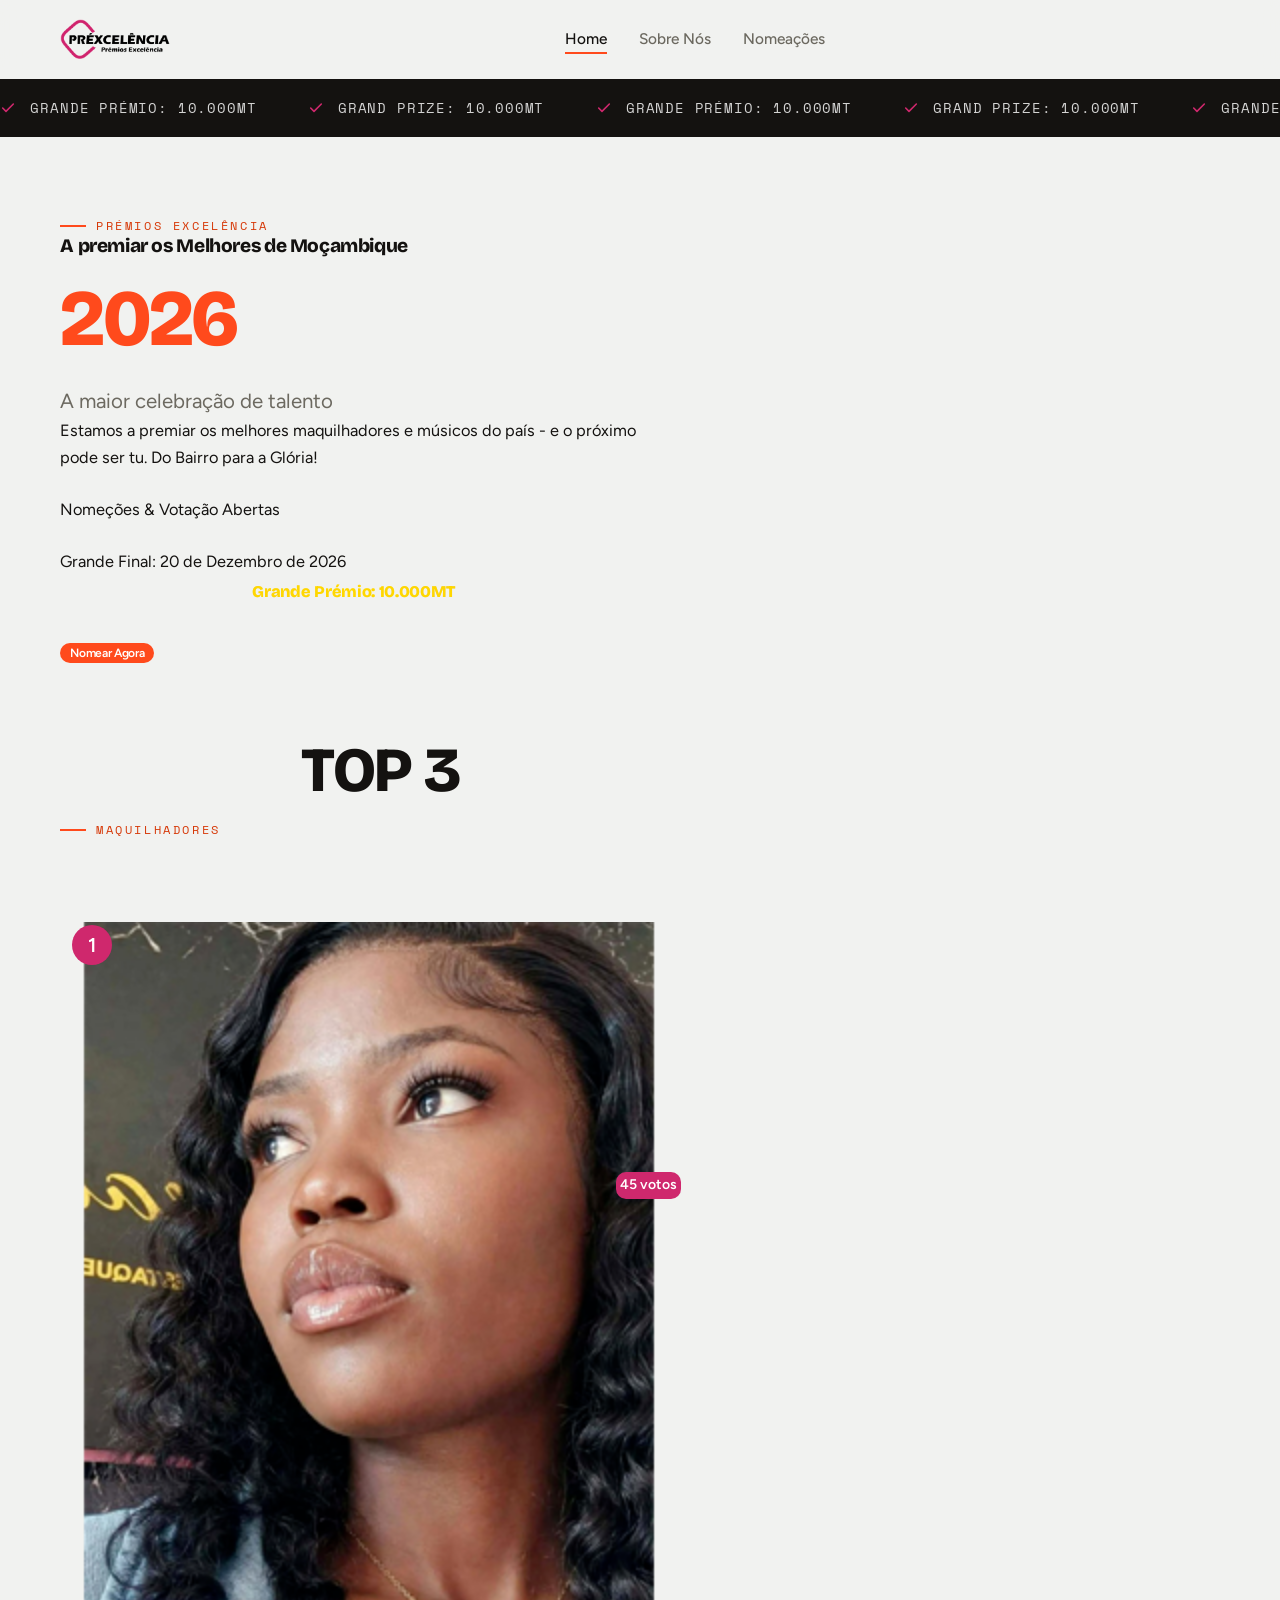
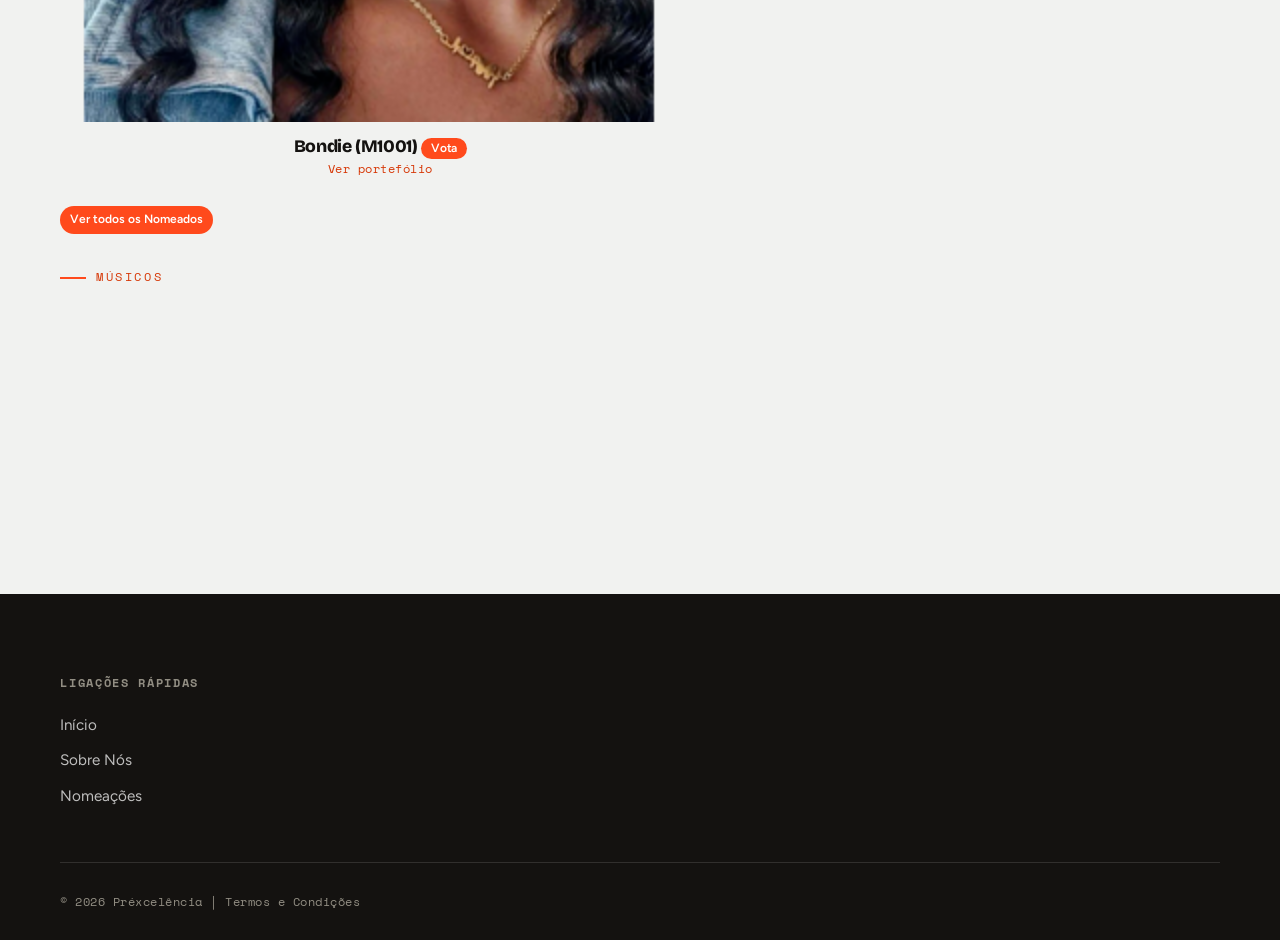
<file: index.html>
<!DOCTYPE html>
<html lang="en">
<head>
  <meta charset="UTF-8" />
  <meta name="viewport" content="width=device-width, initial-scale=1.0" />
  <title>Prémios Excelência</title>
  <meta name="description" content="Cratewell is a full-service moving company handling local moves, long-distance relocation, packing, and storage. Careful crews, flat-rate quotes, zero surprises." />
      <!-- Favicon -->
    <link href="assets/img/favicon.png" rel="icon">
    <link href="assets/img/apple-touch-icon.png" rel="apple-touch-icon">
  <link rel="preconnect" href="https://fonts.googleapis.com" />
  <link rel="preconnect" href="https://fonts.gstatic.com" crossorigin />
  <link href="https://fonts.googleapis.com/css2?family=Bricolage+Grotesque:opsz,wght@12..96,600;12..96,700;12..96,800&family=Figtree:wght@400;500;600;700&family=Space+Mono:wght@400;700&display=swap" rel="stylesheet" />
  <link rel="preconnect" href="https://images.unsplash.com" />
  <link rel="stylesheet" href="assets/css/styles.css?v=1" />
</head>
<body>
  <a class="skip-link" href="#main">Skip to content</a>

  <!-- ============ HEADER ============ -->
  <header class="site-header">
    <div class="wrap header-inner">
      <a href="index.html"><img src="assets/img/logo.png" alt="" class="img-fluid logo" style="max-width: 110px;"></a>
      <nav aria-label="Main navigation">
        <ul class="nav-links">
          <li><a href="index.html" aria-current="page">Home</a></li>          
          <li><a href="sobrenos.html">Sobre Nós</a></li>
          <li><a href="nomeações.html">Nomeações</a></li>
          
        </ul>
      </nav>
      <div class="header-cta">     
        <button class="nav-toggle" aria-label="Menu" aria-expanded="false"><span></span><span></span><span></span></button>
      </div>
    </div>
  </header>
  <!-- ============ HEADER ============ -->
  
   <!-- ============ MARQUEE ============ -->
    <div class="marquee" aria-hidden="true">
      <div class="marquee-track">
        <span class="marquee-item"><svg viewBox="0 0 24 24" fill="none"><path d="M20 6L9 17l-5-5" stroke="currentColor" stroke-width="2.4" stroke-linecap="round" stroke-linejoin="round"/></svg>Grande Prémio: 10.000MT</span>
        <span class="marquee-item"><svg viewBox="0 0 24 24" fill="none"><path d="M20 6L9 17l-5-5" stroke="currentColor" stroke-width="2.4" stroke-linecap="round" stroke-linejoin="round"/></svg>Grand Prize: 10.000MT</span>
        <span class="marquee-item"><svg viewBox="0 0 24 24" fill="none"><path d="M20 6L9 17l-5-5" stroke="currentColor" stroke-width="2.4" stroke-linecap="round" stroke-linejoin="round"/></svg>Grande Prémio: 10.000MT</span>
        <span class="marquee-item"><svg viewBox="0 0 24 24" fill="none"><path d="M20 6L9 17l-5-5" stroke="currentColor" stroke-width="2.4" stroke-linecap="round" stroke-linejoin="round"/></svg>Grand Prize: 10.000MT</span>
        <span class="marquee-item"><svg viewBox="0 0 24 24" fill="none"><path d="M20 6L9 17l-5-5" stroke="currentColor" stroke-width="2.4" stroke-linecap="round" stroke-linejoin="round"/></svg>Grande Prémio: 10.000MT</span>
        <span class="marquee-item"><svg viewBox="0 0 24 24" fill="none"><path d="M20 6L9 17l-5-5" stroke="currentColor" stroke-width="2.4" stroke-linecap="round" stroke-linejoin="round"/></svg>Grand Prizeo: 10.000MT</span>
      </div>
    </div>
     <!-- ============ MARQUEE ============ -->

  <main id="main">
    <!-- ============ HERO ============ -->
    <section class="hero">
      <div class="wrap hero-grid">
        <div class="hero-copy">
          <span class="eyebrow">Prémios Excelência</span>
          <h3>A premiar os Melhores de Moçambique<span class="stroke"></span></h3>          
          <h1><span class="stroke">2026</span> </h1>
          <p class="hero-lead">A maior celebração de talento</p>Estamos a premiar os melhores maquilhadores e músicos do país - e o próximo pode ser tu. Do Bairro para a Glória! 
          <br> 
          <br>Nomeções & Votação Abertas
          <br>
          <br> Grande Final: 20 de Dezembro de 2026      
          <h6><p style="font-weight: 900; font size: 24px; text-align: center; margin: 10px 0; background: linear-gradient(to right,#BF953F, #FCF6BA, #AA771C); -webkit-background-clip: text; webkit-text-fill-color;transparent;">Grande Prémio: 10.000MT</p><h6>         
<div class="hero-actions">
            <a class="btn btn-primary btn-lg" style="padding:4px 10px;font-size:12px" href="nomeações.html">Nomear Agora</a>
            </div>
        </div>
      </div>
    </section>

   

    <!-- ============ SERVICES (bento) ============ -->
    <section class="section" aria-labelledby="svc-h">
      <div class="wrap">
        <div class="section-head" data-reveal style="margin-top:-50px">          
          <h2 id="svc-h">TOP 3</h2>
          <span class="eyebrow">Maquilhadores</span>
          
          <!-- team-start -->
    <section class="section" aria-labelledby="team-h">
          <article class="member">
          <div class="photo-wrap">           
           <div class="position-badge">1</div>
           <div class="votes-badge">45 votos</div>
           <img src="assets/img/artists/artist-1.png" alt="Portrait of Devon Carter" width="440" height="550" loading="lazy"></div>
           <h4>Bondie (M1001) <a class="btn btn-primary btn-lg" style="padding:4px 10px;font-size:12px" href="votebondie.html">Vota</a></h4>
             <div class="social-link"><p><a href="www.fb.com" target="_blank">Ver portefólio<a/></p>
            </div>          
          </article>
          <!-- team-end -->
          <br> 
          <a class="btn btn-primary btn-lg" style="padding:4px 10px;font-size:12px" href="">Ver todos os Nomeados</a>
          <br>
          <br>
          
          
          <span class="eyebrow">Músicos</span>
        </div>
      </div>
    </section>
    

  <!-- ============ FOOTER ============ -->
  <footer class="site-footer">
    <div class="wrap">
      <div class="footer-top">
        
        <div class="footer-col"><h4>Ligações Rápidas</h4>
        <a href="index.html">Início</a>
        <a href="sobrenos.html">Sobre Nós</a>
        <a href="nomeações.html">Nomeações</a>
        </div>
        <div class="footer-col"></div>
      </div>
      <div class="footer-bottom">
        <span>© <span data-year>2026</span> Préxcelência │ <a href="en/index.html">Termos e Condições</a></span>
        <div class="footer-social">
        </div>
      </div>
    </div>
  </footer>

  <script src="assets/js/main.js"></script>
</body>
</html>
</file>
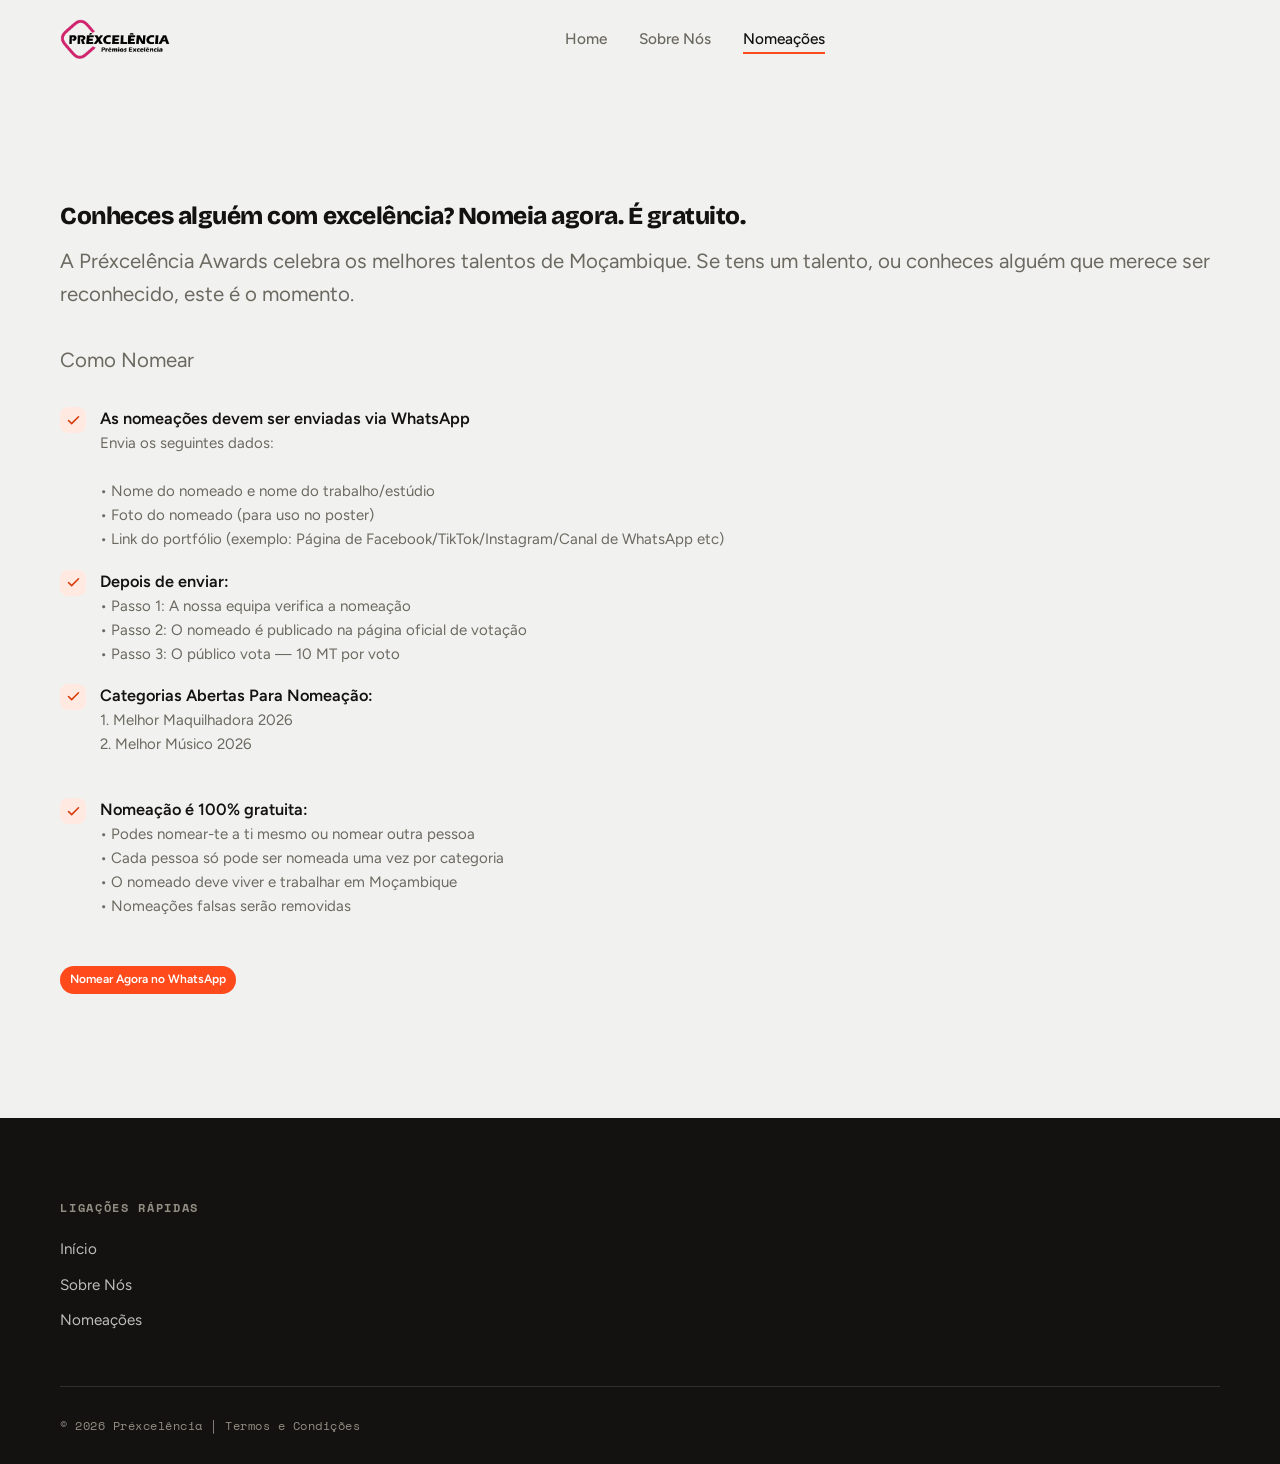
<file: nomeações.html>
<!DOCTYPE html>
<html lang="en">
<head>
  <meta charset="UTF-8" />
  <meta name="viewport" content="width=device-width, initial-scale=1.0" />
  <title>Prémios Excelência</title>
  <meta name="description" content="Cratewell is a full-service moving company handling local moves, long-distance relocation, packing, and storage. Careful crews, flat-rate quotes, zero surprises." />
      <!-- Favicon -->
    <link href="assets/img/favicon.png" rel="icon">
    <link href="assets/img/apple-touch-icon.png" rel="apple-touch-icon">
  <link rel="preconnect" href="https://fonts.googleapis.com" />
  <link rel="preconnect" href="https://fonts.gstatic.com" crossorigin />
  <link href="https://fonts.googleapis.com/css2?family=Bricolage+Grotesque:opsz,wght@12..96,600;12..96,700;12..96,800&family=Figtree:wght@400;500;600;700&family=Space+Mono:wght@400;700&display=swap" rel="stylesheet" />
  <link rel="preconnect" href="https://images.unsplash.com" />
  <link rel="stylesheet" href="assets/css/styles.css?v=1" />
</head>
<body>
  <a class="skip-link" href="#main">Skip to content</a>

  <!-- ============ HEADER ============ -->
  <header class="site-header">
    <div class="wrap header-inner">
      <a href="index.html"><img src="assets/img/logo.png" alt="" class="img-fluid logo" style="max-width: 110px;"></a>
      <nav aria-label="Main navigation">
        <ul class="nav-links">
          <li><a href="index.html">Home</a></li>          
          <li><a href="sobrenos.html">Sobre Nós</a></li>
          <li><a href="nomeações.html" aria-current="page">Nomeações</a></li>
        </ul>
      </nav>
      <div class="header-cta">     
        <button class="nav-toggle" aria-label="Menu" aria-expanded="false"><span></span><span></span><span></span></button>
      </div>
    </div>
  </header>

     <!-- detailed service rows -->
    <section class="section">
      <div class="wrap">          
          <h2>Conheces alguém com excelência? Nomeia agora. É gratuito.</h2>
          <p style="color:var(--muted);font-size:var(--text-lead);margin-top:1rem">A Préxcelência Awards celebra os melhores talentos de Moçambique. Se tens um talento, ou conheces alguém que merece ser reconhecido, este é o momento. <br><br>Como Nomear
</p>
          <ul class="check-list">
            <li><span class="ci"><svg viewBox="0 0 24 24" fill="none"><path d="M20 6L9 17l-5-5" stroke="currentColor" stroke-width="2.4" stroke-linecap="round" stroke-linejoin="round"/></svg></span><div><strong>As nomeações devem ser enviadas via WhatsApp </strong><p>Envia os seguintes dados:<br><br>

•	Nome do nomeado e nome do trabalho/estúdio<br>
•	Foto do nomeado (para uso no poster)<br>
•	Link do portfólio (exemplo: Página de Facebook/TikTok/Instagram/Canal de WhatsApp etc)
</p></div></li>
            <li><span class="ci"><svg viewBox="0 0 24 24" fill="none"><path d="M20 6L9 17l-5-5" stroke="currentColor" stroke-width="2.4" stroke-linecap="round" stroke-linejoin="round"/></svg></span><div><strong>Depois de enviar:</strong><p>

•	Passo 1:  A nossa equipa verifica a nomeação<br>
•	Passo 2: O nomeado é publicado na página oficial de votação<br>
•	Passo 3: O público vota — 10 MT por voto<br>
</p></div></li>
            <li><span class="ci"><svg viewBox="0 0 24 24" fill="none"><path d="M20 6L9 17l-5-5" stroke="currentColor" stroke-width="2.4" stroke-linecap="round" stroke-linejoin="round"/></svg></span><div><strong>Categorias Abertas Para Nomeação:</strong><p>

1. Melhor Maquilhadora 2026<br>
2. Melhor Músico 2026<br><br>
</p></div></li>
            <li><span class="ci"><svg viewBox="0 0 24 24" fill="none"><path d="M20 6L9 17l-5-5" stroke="currentColor" stroke-width="2.4" stroke-linecap="round" stroke-linejoin="round"/></svg></span><div><strong>Nomeação é 100% gratuita:</strong><p>

•	Podes nomear-te a ti mesmo ou nomear outra pessoa<br>
•	Cada pessoa só pode ser nomeada uma vez por categoria<br>
•	O nomeado deve viver e trabalhar em Moçambique<br>
•	Nomeações falsas serão removidas
</p></div></li>
<div class="hero-actions">
            <a class="btn btn-primary btn-lg" style="padding:4px 10px;font-size:12px" href="https:///wa.me/+258844310998">Nomear Agora no WhatsApp </a>
            </div>

          </ul>
        </div>
      </div>
    </section>

  <!-- ============ FOOTER ============ -->
  <footer class="site-footer">
    <div class="wrap">
      <div class="footer-top">
        
        <div class="footer-col"><h4>Ligações Rápidas</h4>
        <a href="index.html">Início</a>
        <a href="sobrenos.html">Sobre Nós</a>
        <a href="nomeações.html">Nomeações</a>
        </div>
        <div class="footer-col"></div>
      </div>
      <div class="footer-bottom">
        <span>© <span data-year>2026</span> Préxcelência │ <a href="en/index.html">Termos e Condições</a></span>
        <div class="footer-social">
        </div>
      </div>
    </div>
  </footer>

  <script src="assets/js/main.js"></script>
</body>
</html>
</file>
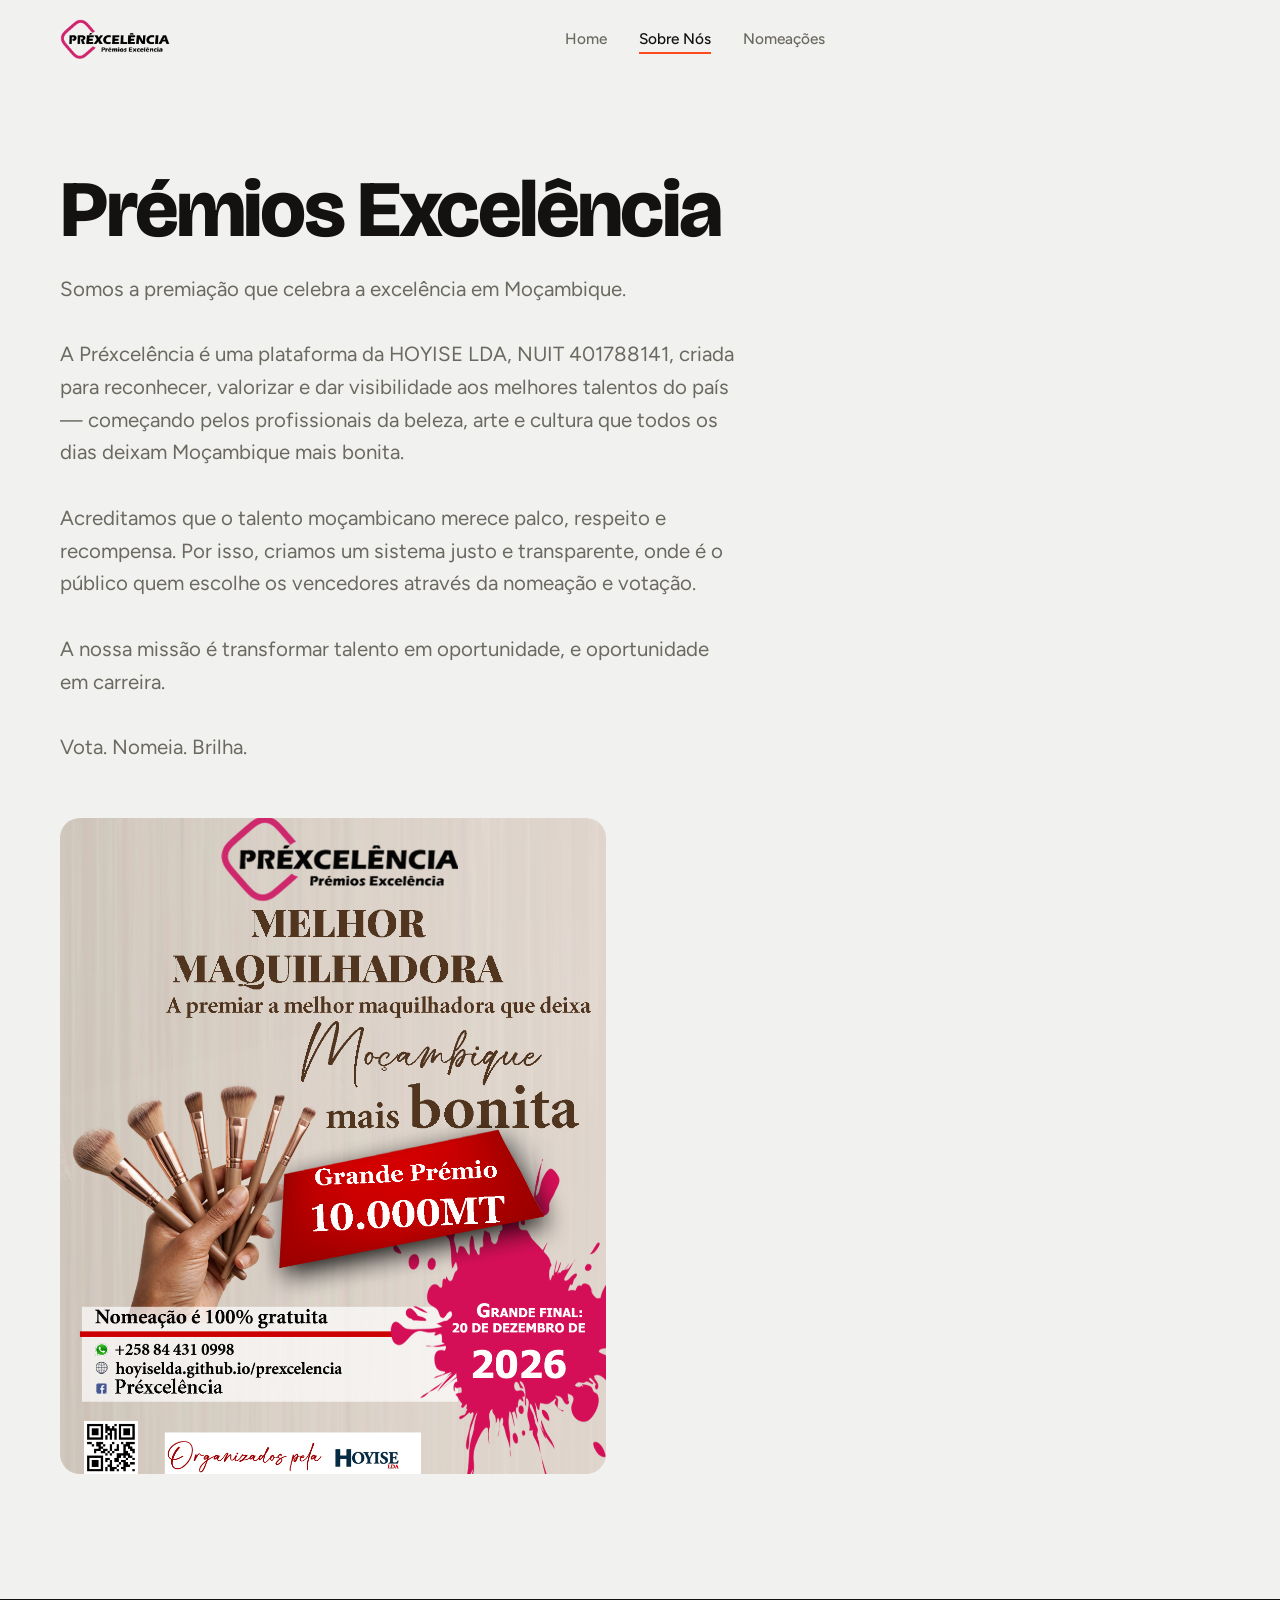
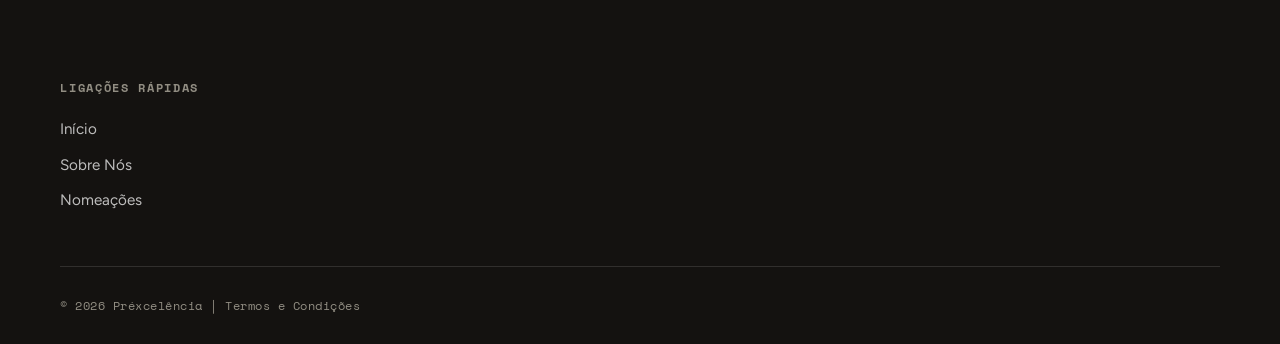
<file: sobrenos.html>
<!DOCTYPE html>
<html lang="en">
<head>
  <meta charset="UTF-8" />
  <meta name="viewport" content="width=device-width, initial-scale=1.0" />
  <title>Prémios Excelência</title>
  <meta name="description" content="Cratewell is a full-service moving company handling local moves, long-distance relocation, packing, and storage. Careful crews, flat-rate quotes, zero surprises." />
      <!-- Favicon -->
    <link href="assets/img/favicon.png" rel="icon">
    <link href="assets/img/apple-touch-icon.png" rel="apple-touch-icon">
  <link rel="preconnect" href="https://fonts.googleapis.com" />
  <link rel="preconnect" href="https://fonts.gstatic.com" crossorigin />
  <link href="https://fonts.googleapis.com/css2?family=Bricolage+Grotesque:opsz,wght@12..96,600;12..96,700;12..96,800&family=Figtree:wght@400;500;600;700&family=Space+Mono:wght@400;700&display=swap" rel="stylesheet" />
  <link rel="preconnect" href="https://images.unsplash.com" />
  <link rel="stylesheet" href="assets/css/styles.css?v=1" />
</head>
<body>
  <a class="skip-link" href="#main">Skip to content</a>

  <!-- ============ HEADER ============ -->
  <header class="site-header">
    <div class="wrap header-inner">
      <a href="index.html"><img src="assets/img/logo.png" alt="" class="img-fluid logo" style="max-width: 110px;"></a>
      <nav aria-label="Main navigation">
        <ul class="nav-links">
          <li><a href="index.html">Home</a></li>          
          <li><a href="sobrenos.html" aria-current="page">Sobre Nós</a></li>
          <li><a href="nomeações.html">Nomeações</a></li>
        </ul>
      </nav>
      <div class="header-cta">     
        <button class="nav-toggle" aria-label="Menu" aria-expanded="false"><span></span><span></span><span></span></button>
      </div>
    </div>
  </header>

  <main id="main">
    <section class="page-hero">
      <div class="wrap">
        <div class="crumb"></div>
        <h1>Prémios Excelência</h1>
        <p>
 
Somos a premiação que celebra a excelência em Moçambique.
<br>
<br> 
 
A Préxcelência é uma plataforma da HOYISE LDA, NUIT 401788141, criada para reconhecer, valorizar e dar visibilidade aos melhores talentos do país — começando pelos profissionais da beleza, arte e cultura que todos os dias deixam Moçambique mais bonita. 
<br>
<br>
Acreditamos que o talento moçambicano merece palco, respeito e recompensa. Por isso, criamos um sistema justo e transparente, onde é o público quem escolhe os vencedores através da nomeação e votação. 
<br>
<br>
 
A nossa missão é transformar talento em oportunidade, e oportunidade em carreira. 
<br>
<br>
 
Vota. Nomeia. Brilha. 
</p>
      </div>
    </section>

    <section class="section" style="padding-top:0">
      <div class="wrap split">
        <div class="split-media" data-reveal>
          <img src="assets/img/poster-1.jpg" alt="Packed and labeled moving boxes ready for the truck" width="760" height="910" loading="lazy" />          
        </div>
        </div>
      </div>
    </section>

  <footer class="site-footer">
    <div class="wrap">
      <div class="footer-top">
        
        <div class="footer-col"><h4>Ligações Rápidas</h4>
        <a href="index.html">Início</a>
        <a href="sobrenos.html">Sobre Nós</a>
        <a href="nomeações.html">Nomeações</a>
        </div>
        <div class="footer-col"></div>
      </div>
      <div class="footer-bottom">
        <span>© <span data-year>2026</span> Préxcelência │ <a href="en/index.html">Termos e Condições</a></span>
        <div class="footer-social">
        </div>
      </div>
    </div>
  </footer>

  <script src="assets/js/main.js"></script>
</body>
</html>
</file>
<file: assets/css/styles.css>
/* ============================================================
   CRATEWELL — Moving & Relocation Company
   Design system: signal-orange industrial / motion-driven
   Fonts: Bricolage Grotesque (display) · Figtree (body) · Space Mono (labels)
   ============================================================ */

:root {
  /* palette — neutral ink + signal orange */
  --ink: #141210;
  --ink-2: #23201b;
  --ink-3: #322d26;
  --paper: #f1f2f0;
  --paper-2: #e7e8e4;
  --card: #ffffff;
  --line: rgba(20, 18, 16, 0.12);
  --line-2: rgba(20, 18, 16, 0.07);
  --line-dark: rgba(255, 255, 255, 0.12);
  --muted: #6c6960;
  --muted-2: #928e83;
  --accent: #ff4a1c;
  --accent-ink: #d63807;
  --accent-soft: #ffe9e1;

  /* type */
  --font-display: "Bricolage Grotesque", "Figtree", sans-serif;
  --font-body: "Figtree", -apple-system, BlinkMacSystemFont, sans-serif;
  --font-mono: "Space Mono", ui-monospace, monospace;

  --text-hero: clamp(2.7rem, 1.3rem + 4.6vw, 5.6rem);
  --text-h2: clamp(2.1rem, 1.2rem + 3.4vw, 4.1rem);
  --text-h3: clamp(1.4rem, 1.05rem + 1.3vw, 2rem);
  --text-lead: clamp(1.06rem, 0.98rem + 0.4vw, 1.28rem);

  /* rhythm */
  --container: 1240px;
  --gutter: clamp(1.15rem, 0.6rem + 2.4vw, 2.75rem);
  --space-section: clamp(4.5rem, 3rem + 6vw, 9rem);
  --radius: 20px;
  --radius-sm: 12px;
  --radius-lg: 30px;

  --dur: 320ms;
  --dur-fast: 160ms;
  --ease: cubic-bezier(0.16, 1, 0.3, 1);
  --shadow: 0 22px 60px -30px rgba(20, 18, 16, 0.5);
  --shadow-sm: 0 12px 30px -20px rgba(20, 18, 16, 0.45);
}

/* ---------- reset ---------- */
*,
*::before,
*::after { box-sizing: border-box; }

* { margin: 0; }

html { scroll-behavior: smooth; -webkit-text-size-adjust: 100%; }

body {
  font-family: var(--font-body);
  background: var(--paper);
  color: var(--ink);
  line-height: 1.6;
  font-size: 1.02rem;
  -webkit-font-smoothing: antialiased;
  text-rendering: optimizeLegibility;
  overflow-x: hidden;
}

img { display: block; max-width: 100%; height: auto; }
a { color: inherit; text-decoration: none; }
button { font: inherit; cursor: pointer; border: none; background: none; color: inherit; }
ul { list-style: none; padding: 0; }

h1, h2, h3, h4 {
  font-family: var(--font-display);
  font-weight: 800;
  line-height: 1.04;
  letter-spacing: -0.02em;
}
h6 {

  font-family: var(--font-display);
  font-weight: 800;
  line-height: 1.04;
  letter-spacing: -0.02em;
  color: #FFD700;
  font-size: 1.02rem;
} 

::selection { background: var(--accent); color: #fff; }

.skip-link {
  position: absolute;
  left: -999px;
  top: 0;
  background: var(--ink);
  color: #fff;
  padding: 0.7rem 1.1rem;
  border-radius: 0 0 10px 0;
  z-index: 200;
}
.skip-link:focus { left: 0; }

:focus-visible { outline: 3px solid var(--accent); outline-offset: 3px; border-radius: 4px; }

/* ---------- layout helpers ---------- */
.wrap {
  width: 100%;
  max-width: var(--container);
  margin-inline: auto;
  padding-inline: var(--gutter);
}

.eyebrow {
  font-family: var(--font-mono);
  font-size: 0.74rem;
  letter-spacing: 0.22em;
  text-transform: uppercase;
  color: var(--accent-ink);
  display: inline-flex;
  align-items: center;
  gap: 0.6rem;
}
.eyebrow::before {
  content: "";
  width: 26px;
  height: 2px;
  background: var(--accent);
}
.eyebrow.on-dark { color: var(--accent); }

.section { padding-block: var(--space-section); }

.section-head {
  display: grid;
  gap: 1.1rem;
  max-width: 640px;
  margin-bottom: clamp(2.2rem, 1rem + 4vw, 3.6rem);
}
.section-head h2 { font-size: var(--text-h2); }
.section-head p { color: var(--muted); font-size: var(--text-lead); }

/* ---------- buttons ---------- */
.btn {
  display: inline-flex;
  align-items: center;
  gap: 0.55rem;
  font-family: var(--font-body);
  font-weight: 600;
  font-size: 0.98rem;
  padding: 0.92rem 1.5rem;
  border-radius: 100px;
  transition: transform var(--dur-fast) var(--ease),
    background var(--dur-fast) var(--ease), color var(--dur-fast) var(--ease);
  white-space: nowrap;
}
.btn svg { width: 17px; height: 17px; transition: transform var(--dur) var(--ease); }
.btn-primary { background: var(--accent); color: #fff; }
.btn-primary:hover { background: var(--accent-ink); transform: translateY(-2px); }
.btn-primary:hover svg { transform: translate(3px, -3px); }
.btn-dark { background: var(--ink); color: #fff; }
.btn-dark:hover { background: var(--ink-2); transform: translateY(-2px); }
.btn-ghost { border: 1.5px solid var(--line); color: var(--ink); }
.btn-ghost:hover { border-color: var(--ink); transform: translateY(-2px); }
.btn-ghost.on-dark { border-color: var(--line-dark); color: #fff; }
.btn-ghost.on-dark:hover { border-color: #fff; }
.btn-lg { padding: 1.05rem 1.8rem; font-size: 1.04rem; }

/* ---------- header ---------- */
.site-header {
  position: sticky;
  top: 0;
  z-index: 100;
  background: color-mix(in srgb, var(--paper) 82%, transparent);
  backdrop-filter: blur(14px);
  border-bottom: 1px solid transparent;
  transition: border-color var(--dur) var(--ease), background var(--dur) var(--ease);
}
.site-header.scrolled { border-color: var(--line); }
.header-inner {
  display: flex;
  align-items: center;
  justify-content: space-between;
  gap: 1.5rem;
  height: 78px;
}
.brand {
  display: inline-flex;
  align-items: center;
  gap: 0.6rem;
  font-family: var(--font-display);
  font-weight: 800;
  font-size: 1.32rem;
  letter-spacing: -0.03em;
}
.brand .mark {
  width: 34px;
  height: 34px;
  border-radius: 9px;
  background: var(--accent);
  display: grid;
  place-items: center;
  color: #fff;
  flex: 0 0 auto;
}
.brand .mark svg { width: 20px; height: 20px; }

.nav-links {
  display: flex;
  align-items: center;
  gap: 2rem;
  font-weight: 500;
  font-size: 0.96rem;
}
.nav-links a { color: var(--muted); transition: color var(--dur-fast); position: relative; }
.nav-links a:hover, .nav-links a[aria-current="page"] { color: var(--ink); }
.nav-links a[aria-current="page"]::after {
  content: "";
  position: absolute;
  left: 0; right: 0; bottom: -6px;
  height: 2px;
  background: var(--accent);
}
.header-cta { display: flex; align-items: center; gap: 0.9rem; }

.nav-toggle { display: none; width: 44px; height: 44px; border-radius: 10px; border: 1px solid var(--line); }
.nav-toggle span { display: block; width: 18px; height: 2px; background: var(--ink); margin: 3px auto; transition: transform var(--dur), opacity var(--dur); }

/* ---------- hero ---------- */
.hero { padding-top: clamp(2.5rem, 1rem + 5vw, 5rem); padding-bottom: 0; position: relative; }
.hero-grid {
  display: grid;
  grid-template-columns: 1.05fr 0.95fr;
  gap: clamp(1.5rem, 1rem + 2vw, 3rem);
  align-items: end;
}
.hero-copy { display: flex; flex-direction: column; }
.hero h1 {
  font-size: var(--text-hero);
  letter-spacing: -0.035em;
  margin-top: 1.4rem;
}
.hero h1 .stroke { color: var(--accent); }
.hero-lead {
  color: var(--muted);
  font-size: var(--text-lead);
  max-width: 30ch;
  margin-top: 1.5rem;
}
.hero-actions { display: flex; flex-wrap: wrap; gap: 0.8rem; margin-top: 2rem; }
.hero-stats {
  display: flex;
  gap: clamp(1.2rem, 0.5rem + 2vw, 2.6rem);
  margin-top: 2.6rem;
  padding-top: 1.6rem;
  border-top: 1px solid var(--line);
  flex-wrap: wrap;
}
.hero-stat .num { font-family: var(--font-display); font-weight: 800; font-size: 1.9rem; letter-spacing: -0.03em; }
.hero-stat .lbl { font-family: var(--font-mono); font-size: 0.7rem; letter-spacing: 0.12em; text-transform: uppercase; color: var(--muted); margin-top: 0.15rem; }

.hero-visual { position: relative; }
.hero-photo {
  position: relative;
  width: 100%;
  border-radius: var(--radius-lg) var(--radius-lg) 0 0;
  overflow: hidden;
  aspect-ratio: 5 / 6;
  background: var(--paper-2);
}
.hero-photo img { width: 100%; height: 100%; object-fit: cover; }
.hero-badge {
  position: absolute;
  left: 18px;
  top: 18px;
  background: color-mix(in srgb, var(--ink) 85%, transparent);
  backdrop-filter: blur(8px);
  color: #fff;
  border-radius: 100px;
  padding: 0.5rem 0.95rem 0.5rem 0.7rem;
  display: inline-flex;
  align-items: center;
  gap: 0.5rem;
  font-family: var(--font-mono);
  font-size: 0.72rem;
  letter-spacing: 0.06em;
}
.hero-badge .dot { width: 8px; height: 8px; border-radius: 50%; background: #46d67f; box-shadow: 0 0 0 0 rgba(70, 214, 127, 0.6); animation: pulse 2s infinite; }
@keyframes pulse {
  0% { box-shadow: 0 0 0 0 rgba(70, 214, 127, 0.55); }
  70% { box-shadow: 0 0 0 9px rgba(70, 214, 127, 0); }
  100% { box-shadow: 0 0 0 0 rgba(70, 214, 127, 0); }
}
.hero-quote-card {
  position: absolute;
  right: 16px;
  bottom: 22px;
  background: var(--card);
  border-radius: var(--radius-sm);
  padding: 0.95rem 1.1rem;
  box-shadow: var(--shadow);
  display: flex;
  align-items: center;
  gap: 0.85rem;
  max-width: 78%;
}
.hero-quote-card .qc-icon { width: 42px; height: 42px; border-radius: 10px; background: var(--accent-soft); color: var(--accent-ink); display: grid; place-items: center; flex: 0 0 auto; }
.hero-quote-card .qc-icon svg { width: 22px; height: 22px; }
.hero-quote-card .qc-num { font-family: var(--font-display); font-weight: 800; font-size: 1.15rem; }
.hero-quote-card .qc-lbl { font-size: 0.78rem; color: var(--muted); }

/* ---------- marquee ---------- */
.marquee {
  background: var(--ink);
  color: #fff;
  overflow: hidden;
  border-block: 1px solid var(--ink);
}
.marquee-track {
  display: flex;
  gap: 3.2rem;
  width: max-content;
  padding-block: 1.05rem;
  animation: scroll-x 34s linear infinite;
}
.marquee:hover .marquee-track { animation-play-state: paused; }
.marquee-item {
  display: inline-flex;
  align-items: center;
  gap: 0.9rem;
  font-family: var(--font-mono);
  font-size: 0.86rem;
  letter-spacing: 0.06em;
  text-transform: uppercase;
  color: rgba(255, 255, 255, 0.82);
  white-space: nowrap;
}
.marquee-item svg { width: 16px; height: 16px; color: #CF286D; }
@keyframes scroll-x { to { transform: translateX(-50%); } }

/* ---------- services (bento) ---------- */
.services-grid {
  display: grid;
  grid-template-columns: repeat(6, 1fr);
  gap: 1rem;
}
.svc {
  position: relative;
  background: var(--card);
  border: 1px solid var(--line-2);
  border-radius: var(--radius);
  padding: 1.6rem;
  display: flex;
  flex-direction: column;
  min-height: 220px;
  overflow: hidden;
  transition: transform var(--dur) var(--ease), box-shadow var(--dur) var(--ease), border-color var(--dur);
}
.svc:hover { transform: translateY(-5px); box-shadow: var(--shadow-sm); border-color: var(--line); }
.svc-col-3 { grid-column: span 3; }
.svc-col-2 { grid-column: span 2; }
.svc-feature { grid-column: span 3; grid-row: span 2; background: var(--ink); color: #fff; min-height: 460px; }
.svc-num { font-family: var(--font-mono); font-size: 0.74rem; letter-spacing: 0.14em; color: var(--muted); }
.svc-feature .svc-num { color: var(--muted-2); }
.svc-ico { width: 50px; height: 50px; border-radius: 13px; background: var(--accent-soft); color: var(--accent-ink); display: grid; place-items: center; margin-bottom: auto; }
.svc-ico svg { width: 26px; height: 26px; }
.svc-feature .svc-ico { background: rgba(255, 74, 28, 0.16); color: var(--accent); }
.svc h3 { font-size: var(--text-h3); margin-top: 1.3rem; }
.svc p { color: var(--muted); margin-top: 0.5rem; font-size: 0.96rem; }
.svc-feature p { color: rgba(255, 255, 255, 0.72); }
.svc-feature-img { border-radius: var(--radius-sm); overflow: hidden; margin-top: 1.4rem; aspect-ratio: 16 / 10; }
.svc-feature-img img { width: 100%; height: 100%; object-fit: cover; }
.svc-link { margin-top: 1.1rem; font-family: var(--font-mono); font-size: 0.78rem; letter-spacing: 0.08em; text-transform: uppercase; color: var(--accent-ink); display: inline-flex; align-items: center; gap: 0.4rem; }
.svc-feature .svc-link { color: var(--accent); }
.svc-link svg { width: 14px; height: 14px; transition: transform var(--dur); }
.svc:hover .svc-link svg { transform: translateX(4px); }

/* ---------- route / process spine ---------- */
.route { background: var(--paper-2); }
.route-track {
  display: grid;
  grid-template-columns: repeat(4, 1fr);
  gap: 1.4rem;
  position: relative;
}
.route-track::before {
  content: "";
  position: absolute;
  top: 33px;
  left: 6%;
  right: 6%;
  height: 2px;
  background: repeating-linear-gradient(90deg, var(--line) 0 10px, transparent 10px 20px);
}
.route-step { position: relative; }
.route-node {
  width: 66px;
  height: 66px;
  border-radius: 50%;
  background: var(--paper);
  border: 2px solid var(--ink);
  display: grid;
  place-items: center;
  font-family: var(--font-display);
  font-weight: 800;
  font-size: 1.35rem;
  position: relative;
  z-index: 1;
  transition: background var(--dur), color var(--dur);
}
.route-step:hover .route-node { background: var(--accent); border-color: var(--accent); color: #fff; }
.route-step h3 { font-size: 1.28rem; margin-top: 1.3rem; }
.route-step p { color: var(--muted); margin-top: 0.5rem; font-size: 0.95rem; }
.route-step .tag { font-family: var(--font-mono); font-size: 0.72rem; letter-spacing: 0.1em; text-transform: uppercase; color: var(--accent-ink); margin-top: 0.9rem; display: block; }

/* ---------- stats band ---------- */
.stats {
  background: var(--ink);
  color: #fff;
  border-radius: var(--radius-lg);
  padding: clamp(2.4rem, 1.5rem + 3vw, 4rem);
  display: grid;
  grid-template-columns: repeat(4, 1fr);
  gap: 1.5rem;
}
.stat-cell { border-left: 2px solid var(--accent); padding-left: 1.2rem; }
.stat-cell .num { font-family: var(--font-display); font-weight: 800; font-size: clamp(2.4rem, 1.4rem + 3vw, 3.8rem); letter-spacing: -0.03em; }
.stat-cell .lbl { color: rgba(255, 255, 255, 0.7); font-size: 0.92rem; margin-top: 0.3rem; }

/* ---------- feature split ---------- */
.split { display: grid; grid-template-columns: 1fr 1fr; gap: clamp(2rem, 1rem + 4vw, 5rem); align-items: center; }
.split-media { position: relative; }
.split-media img { border-radius: var(--radius); width: 100%; aspect-ratio: 5 / 6; object-fit: cover; }
.split-media .float-chip {
  position: absolute;
  bottom: 20px;
  left: -18px;
  background: var(--card);
  border-radius: var(--radius-sm);
  padding: 1rem 1.2rem;
  box-shadow: var(--shadow);
  display: flex;
  align-items: center;
  gap: 0.8rem;
}
.split-media .float-chip .rate { font-family: var(--font-display); font-weight: 800; font-size: 1.6rem; color: var(--accent); }
.split-media .float-chip small { display: block; font-size: 0.8rem; color: var(--muted); }
.split h2 { font-size: var(--text-h2); margin-top: 1.1rem; }
.check-list { display: grid; gap: 1rem; margin-top: 1.8rem; }
.check-list li { display: flex; gap: 0.85rem; align-items: flex-start; }
.check-list .ci { width: 26px; height: 26px; border-radius: 8px; background: var(--accent-soft); color: var(--accent-ink); display: grid; place-items: center; flex: 0 0 auto; margin-top: 2px; }
.check-list .ci svg { width: 15px; height: 15px; }
.check-list strong { font-weight: 600; }
.check-list p { color: var(--muted); font-size: 0.94rem; }

/* ---------- testimonials ---------- */
.tst-grid { display: grid; grid-template-columns: repeat(3, 1fr); gap: 1.2rem; }
.tst {
  background: var(--card);
  border: 1px solid var(--line-2);
  border-radius: var(--radius);
  padding: 1.7rem;
  display: flex;
  flex-direction: column;
  gap: 1.1rem;
}
.tst .stars { color: var(--accent); display: flex; gap: 3px; }
.tst .stars svg { width: 16px; height: 16px; }
.tst blockquote { font-size: 1.05rem; line-height: 1.55; }
.tst-who { display: flex; align-items: center; gap: 0.75rem; margin-top: auto; }
.tst-who img { width: 44px; height: 44px; border-radius: 50%; object-fit: cover; }
.tst-who .n { font-weight: 600; font-size: 0.94rem; }
.tst-who .r { font-family: var(--font-mono); font-size: 0.72rem; color: var(--muted); letter-spacing: 0.04em; }

/* ---------- CTA band ---------- */
.cta-band {
  background: var(--accent);
  color: #fff;
  border-radius: var(--radius-lg);
  padding: clamp(2.6rem, 1.5rem + 4vw, 5rem);
  position: relative;
  overflow: hidden;
}
.cta-band::after {
  content: "";
  position: absolute;
  inset: 0;
  background: radial-gradient(circle at 85% -10%, rgba(255, 255, 255, 0.22), transparent 55%);
  pointer-events: none;
}
.cta-band h2 { font-size: var(--text-h2); max-width: 16ch; position: relative; }
.cta-band p { max-width: 42ch; margin-top: 1rem; color: rgba(255, 255, 255, 0.9); font-size: var(--text-lead); position: relative; }
.cta-band .btn-dark { margin-top: 2rem; position: relative; }
.cta-band .btn-dark:hover { background: #000; }

/* ---------- footer ---------- */
.site-footer { background: var(--ink); color: rgba(255, 255, 255, 0.72); padding-top: clamp(3.5rem, 2rem + 4vw, 5.5rem); }
.footer-top { display: grid; grid-template-columns: 1.6fr 1fr 1fr 1fr; gap: 2rem; padding-bottom: 3rem; border-bottom: 1px solid var(--line-dark); }
.footer-brand .brand { color: #fff; margin-bottom: 1.1rem; }
.footer-brand p { max-width: 34ch; font-size: 0.95rem; }
.footer-col h4 { font-family: var(--font-mono); font-weight: 700; font-size: 0.74rem; letter-spacing: 0.14em; text-transform: uppercase; color: var(--muted-2); margin-bottom: 1.1rem; }
.footer-col a { display: block; padding: 0.35rem 0; color: rgba(255, 255, 255, 0.72); transition: color var(--dur-fast); font-size: 0.95rem; }
.footer-col a:hover { color: #fff; }
.footer-bottom { display: flex; justify-content: space-between; align-items: center; gap: 1rem; flex-wrap: wrap; padding-block: 1.8rem; font-family: var(--font-mono); font-size: 0.76rem; letter-spacing: 0.04em; color: var(--muted-2); }
.footer-social { display: flex; gap: 0.6rem; }
.footer-social a { width: 38px; height: 38px; border-radius: 50%; border: 1px solid var(--line-dark); display: grid; place-items: center; color: #fff; transition: background var(--dur-fast), border-color var(--dur-fast); }
.footer-social a:hover { background: var(--accent); border-color: var(--accent); }
.footer-social svg { width: 16px; height: 16px; }

/* ---------- page hero (inner pages) ---------- */
.page-hero { padding-top: clamp(3rem, 2rem + 3vw, 5rem); padding-bottom: clamp(2rem, 1rem + 3vw, 3.5rem); }
.page-hero .crumb { font-family: var(--font-mono); font-size: 0.74rem; letter-spacing: 0.1em; text-transform: uppercase; color: var(--muted); margin-bottom: 1.2rem; }
.page-hero h1 { font-size: clamp(2.6rem, 1.4rem + 4.5vw, 5rem); letter-spacing: -0.035em; max-width: 16ch; }
.page-hero p { color: var(--muted); font-size: var(--text-lead); max-width: 52ch; margin-top: 1.3rem; }

/* ---------- pricing ---------- */
.price-grid { display: grid; grid-template-columns: repeat(3, 1fr); gap: 1.3rem; align-items: start; }
.price {
  background: var(--card);
  border: 1px solid var(--line-2);
  border-radius: var(--radius);
  padding: 2rem 1.8rem;
  display: flex;
  flex-direction: column;
  gap: 1.2rem;
}
.price.featured { background: var(--ink); color: #fff; box-shadow: var(--shadow); }
.price .tier { font-family: var(--font-mono); font-size: 0.76rem; letter-spacing: 0.12em; text-transform: uppercase; color: var(--accent-ink); }
.price.featured .tier { color: var(--accent); }
.price .amt { font-family: var(--font-display); font-weight: 800; font-size: 3rem; letter-spacing: -0.03em; }
.price .amt span { font-family: var(--font-body); font-weight: 500; font-size: 1rem; color: var(--muted); }
.price.featured .amt span { color: var(--muted-2); }
.price ul { display: grid; gap: 0.8rem; }
.price li { display: flex; gap: 0.6rem; align-items: flex-start; font-size: 0.95rem; }
.price li svg { width: 18px; height: 18px; color: var(--accent); flex: 0 0 auto; margin-top: 2px; }
.price .btn { justify-content: center; }

/* ---------- contact / forms ---------- */
.contact-grid { display: grid; grid-template-columns: 0.9fr 1.1fr; gap: clamp(2rem, 1rem + 3vw, 4rem); align-items: start; }
.contact-info .info-item { display: flex; gap: 1rem; padding: 1.3rem 0; border-bottom: 1px solid var(--line); }
.contact-info .info-item:first-child { padding-top: 0; }
.contact-info .ii-ico { width: 46px; height: 46px; border-radius: 12px; background: var(--accent-soft); color: var(--accent-ink); display: grid; place-items: center; flex: 0 0 auto; }
.contact-info .ii-ico svg { width: 22px; height: 22px; }
.contact-info h4 { font-family: var(--font-display); font-size: 1.05rem; }
.contact-info p, .contact-info a { color: var(--muted); font-size: 0.96rem; }
.contact-info a:hover { color: var(--accent-ink); }
.form-card { background: var(--card); border: 1px solid var(--line-2); border-radius: var(--radius); padding: clamp(1.5rem, 1rem + 2vw, 2.4rem); box-shadow: var(--shadow-sm); }
.field { display: grid; gap: 0.45rem; margin-bottom: 1.1rem; }
.field label { font-size: 0.82rem; font-weight: 600; }
.field input, .field select, .field textarea {
  font: inherit;
  font-size: 0.96rem;
  padding: 0.85rem 1rem;
  border: 1px solid var(--line);
  border-radius: 11px;
  background: var(--paper);
  color: var(--ink);
  transition: border-color var(--dur-fast), background var(--dur-fast);
}
.field input:focus, .field select:focus, .field textarea:focus { outline: none; border-color: var(--accent); background: #fff; }
.field textarea { resize: vertical; min-height: 120px; }
.field-row { display: grid; grid-template-columns: 1fr 1fr; gap: 1rem; }
.form-card .btn { width: 100%; justify-content: center; margin-top: 0.4rem; }
.form-note { font-size: 0.82rem; color: var(--muted); margin-top: 0.9rem; text-align: center; }

/* ---------- about values ---------- */
.values-grid { display: grid; grid-template-columns: repeat(3, 1fr); gap: 1.2rem; }
.value { padding: 1.7rem; border: 1px solid var(--line); border-radius: var(--radius); background: var(--card); }
.value .vi { width: 48px; height: 48px; border-radius: 12px; background: var(--ink); color: var(--accent); display: grid; place-items: center; margin-bottom: 1.2rem; }
.value .vi svg { width: 24px; height: 24px; }
.value h3 { font-size: 1.2rem; }
.value p { color: var(--muted); margin-top: 0.5rem; font-size: 0.95rem; }

.team-grid { display: grid; grid-template-columns: repeat(4, 1fr); gap: 1.2rem; }
.member img { border-radius: var(--radius); aspect-ratio: 4 / 5; object-fit: cover; width: 100%; }
.member h4 { font-family: var(--font-display); font-size: 1.1rem; margin-top: 1rem; }
.member p { font-family: var(--font-mono); font-size: 0.76rem; color: var(--accent-ink); letter-spacing: 0.04em; }

/* ---------- reveal animation (JS-gated so content is visible without JS) ---------- */
.js [data-reveal] { opacity: 0; transform: translateY(24px); transition: opacity 0.7s var(--ease), transform 0.7s var(--ease); }
.js [data-reveal].in { opacity: 1; transform: none; }

/* ---------- responsive ---------- */
@media (max-width: 1020px) {
  .hero-grid { grid-template-columns: 1fr; }
  .hero-visual { max-width: 520px; }
  .hero-photo { border-radius: var(--radius-lg); aspect-ratio: 16 / 11; }
  .svc-feature { grid-row: span 1; min-height: 320px; }
  .svc-col-3, .svc-col-2, .svc-feature { grid-column: span 3; }
  .split { grid-template-columns: 1fr; }
  .split-media { max-width: 480px; }
  .contact-grid { grid-template-columns: 1fr; }
  .team-grid { grid-template-columns: repeat(2, 1fr); }
}
@media (max-width: 760px) {
  .nav-links, .header-cta .btn-ghost { display: none; }
  .nav-toggle { display: block; }
  .services-grid { grid-template-columns: 1fr; }
  .svc-col-3, .svc-col-2, .svc-feature { grid-column: span 1; }
  .route-track { grid-template-columns: 1fr 1fr; gap: 2rem 1.2rem; }
  .route-track::before { display: none; }
  .stats { grid-template-columns: 1fr 1fr; }
  .tst-grid { grid-template-columns: 1fr; }
  .price-grid { grid-template-columns: 1fr; }
  .footer-top { grid-template-columns: 1fr 1fr; }
  .field-row { grid-template-columns: 1fr; }
  .values-grid { grid-template-columns: 1fr; }

  /* mobile nav panel */
  .nav-links.open {
    display: flex;
    position: fixed;
    inset: 78px 0 auto 0;
    flex-direction: column;
    align-items: flex-start;
    gap: 0;
    background: var(--paper);
    border-bottom: 1px solid var(--line);
    padding: 1rem var(--gutter) 1.5rem;
    z-index: 99;
  }
  .nav-links.open a { padding: 0.9rem 0; width: 100%; border-bottom: 1px solid var(--line-2); font-size: 1.05rem; }
}
@media (max-width: 460px) {
  .route-track { grid-template-columns: 1fr; }
  .stats { grid-template-columns: 1fr; }
  .footer-top { grid-template-columns: 1fr; }
  .team-grid { grid-template-columns: 1fr; }
  .hero-stats { gap: 1.4rem; }
}

@media (prefers-reduced-motion: reduce) {
  *, *::before, *::after { animation-duration: 0.001ms !important; animation-iteration-count: 1 !important; transition-duration: 0.001ms !important; scroll-behavior: auto !important; }
  [data-reveal] { opacity: 1; transform: none; }
}
.marquee {
	position: sticky;
	top: 77px;
	z-index: 1;
}
	.main-nav, .nav-links, .mobile-menu {
		position:relative;
		z-index: 200;
}
/*1. No round corners */
.member, .member img {
	border-radius: 0 !important;
}
/* 2. No space between Músicos and image */
.section-head {
	marging-bottom: 0 !important;
	padding-bottom: 0!important;
}
.section {
	padding-top: !important;
	marging-top: !important;
}
section[aria-labelledby="team-h"]{margin-top:-60px!important}
#svc-h{text-align:center!important}
{
}
.play-button{width:40px!important;height:40px!important;border-radius:50%!important;padding:0!important}
.member { text-align: center;}
.member h3 { display: flex; flex-direction: column; align-items: center; gap: 32px;}
.member { position: reltive;}
.photo-wrap { position: relative!important; display: block !important; }
.position-badge { position: absolute !important; top: 3px !important; left: 12px !important; width: 40px !important; height: 40px !important; background: #CF286D !important; color: white !important; font-weight: 600 !important; font-size: 20px !important; border-radius: 50% !important; display: flex !important; align-items: center !important; justify-content: center !important; z-index: 1 !important;}
.votes-badge { position: absolute !important; top: 250px !important; right: 19px !important; bottom : auto !important; background: #CF286D !important; color: white !important; font-weight: 600 !important; font-size: 14px !important; padding: 2px 4px !important; border-radius: 10px !important; z-index: 10px !important; }
</file>
